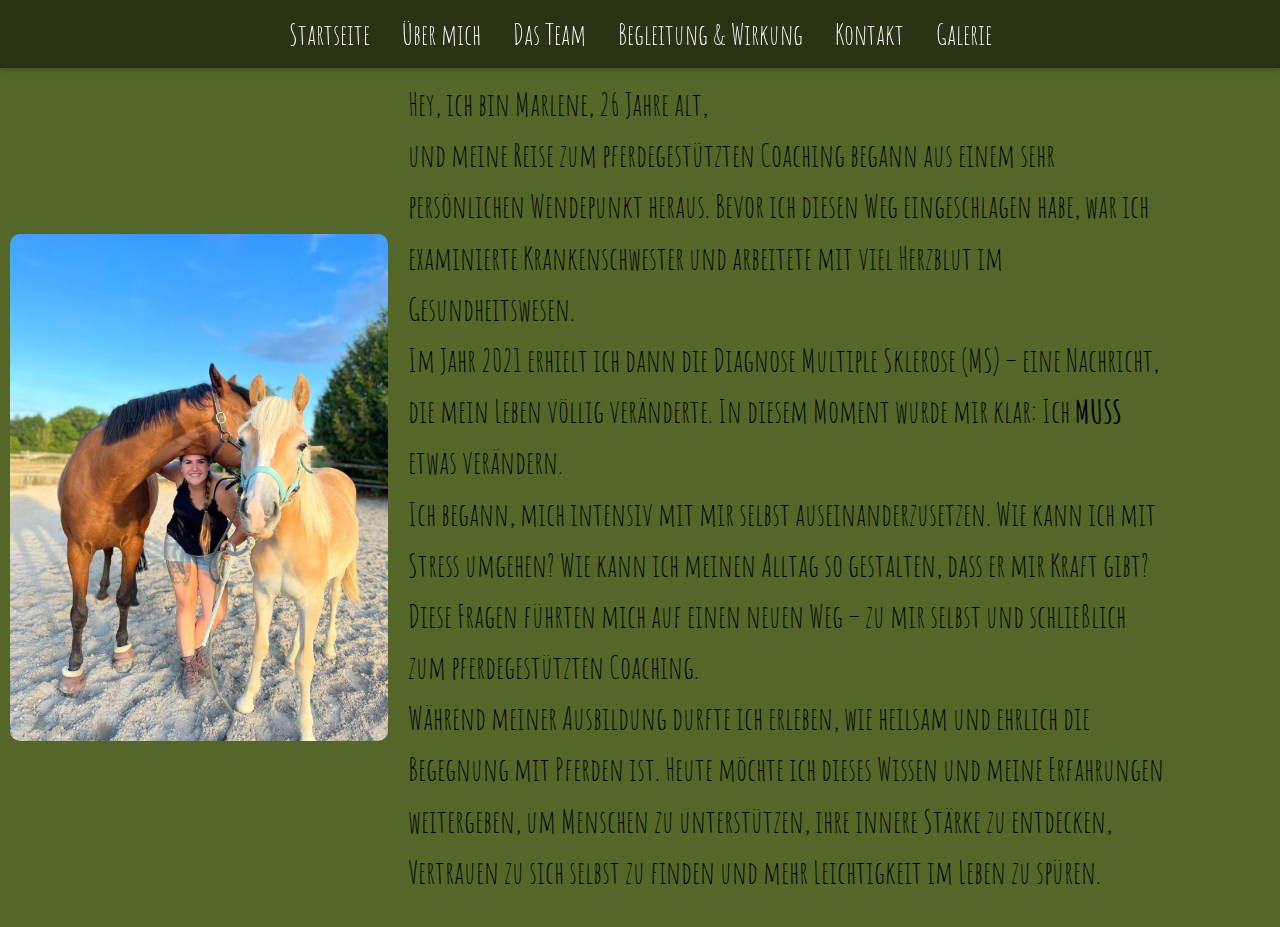
<file: about.html>
<!DOCTYPE html>
<html lang="de">
    <head>
        <meta charset="utf-8">
        <title>Horse-Instinct</title>
        <link rel="stylesheet" href="./css/style.css">
    </head>

    <body>
    <header>
        <nav class="navbar">
            <ul class="nav-links">
                <li><a href="./index.html">Startseite</a></li>
                <li><a href="./about.html">Über mich</a></li>
                <li><a href="./team.html">Das Team</a></li>
                <li><a href="./angebot.html">Begleitung & Wirkung</a></li>
                <li><a href="./kontakt.html">Kontakt</a></li>
                <li><a href="./galerie.html">Galerie</a></li>
            </ul>
        </nav>
    </header>
        <section class="sectionich">
            <img src="./images/winniepassa.jpg" alt="Marlene" class="ich-img">
            <div class="ich-text">
                <p>
                    Hey, ich bin Marlene, 26 Jahre alt,<br>
                    und meine Reise zum pferdegestützten Coaching begann aus einem sehr persönlichen Wendepunkt heraus.
                    Bevor ich diesen Weg eingeschlagen habe, war ich examinierte Krankenschwester und arbeitete mit viel Herzblut im Gesundheitswesen.
                </p>
                <p>
                    Im Jahr 2021 erhielt ich dann die Diagnose Multiple Sklerose (MS) – eine Nachricht, die mein Leben völlig veränderte. 
                    In diesem Moment wurde mir klar: Ich <strong>MUSS</strong> etwas verändern.
                </p>  
                <p> 
                    Ich begann, mich intensiv mit mir selbst auseinanderzusetzen.
                    Wie kann ich mit Stress umgehen?
                    Wie kann ich meinen Alltag so gestalten, dass er mir Kraft gibt?
                    Diese Fragen führten mich auf einen neuen Weg – zu mir selbst und schließlich zum pferdegestützten Coaching.
                </p>
                <p>
                    Während meiner Ausbildung durfte ich erleben, wie heilsam und ehrlich die Begegnung mit Pferden ist. 
                    Heute möchte ich dieses Wissen und meine Erfahrungen weitergeben, um Menschen zu unterstützen, ihre innere Stärke zu entdecken, Vertrauen zu sich selbst zu finden und mehr Leichtigkeit im Leben zu spüren.
                </p>
            </div>
        </section>
    <footer>
    </footer>       
    </body>

</html>
</file>
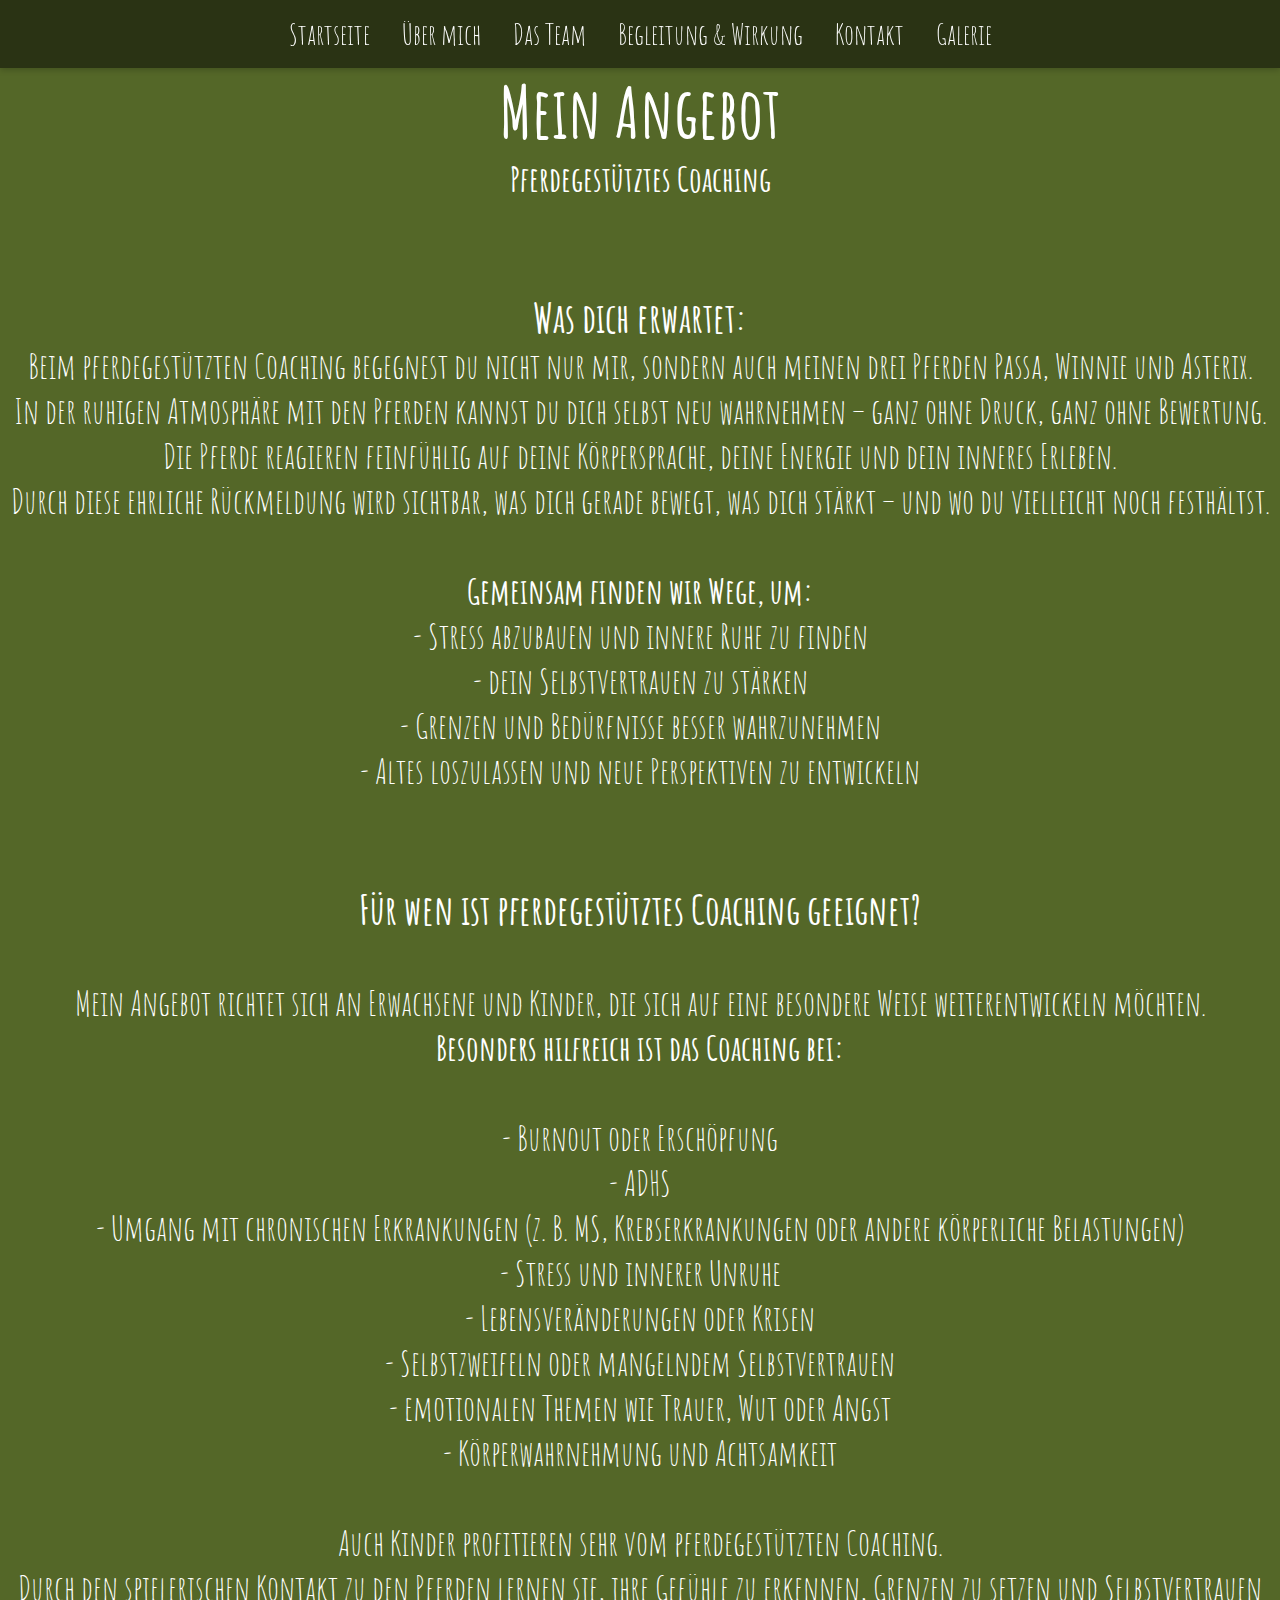
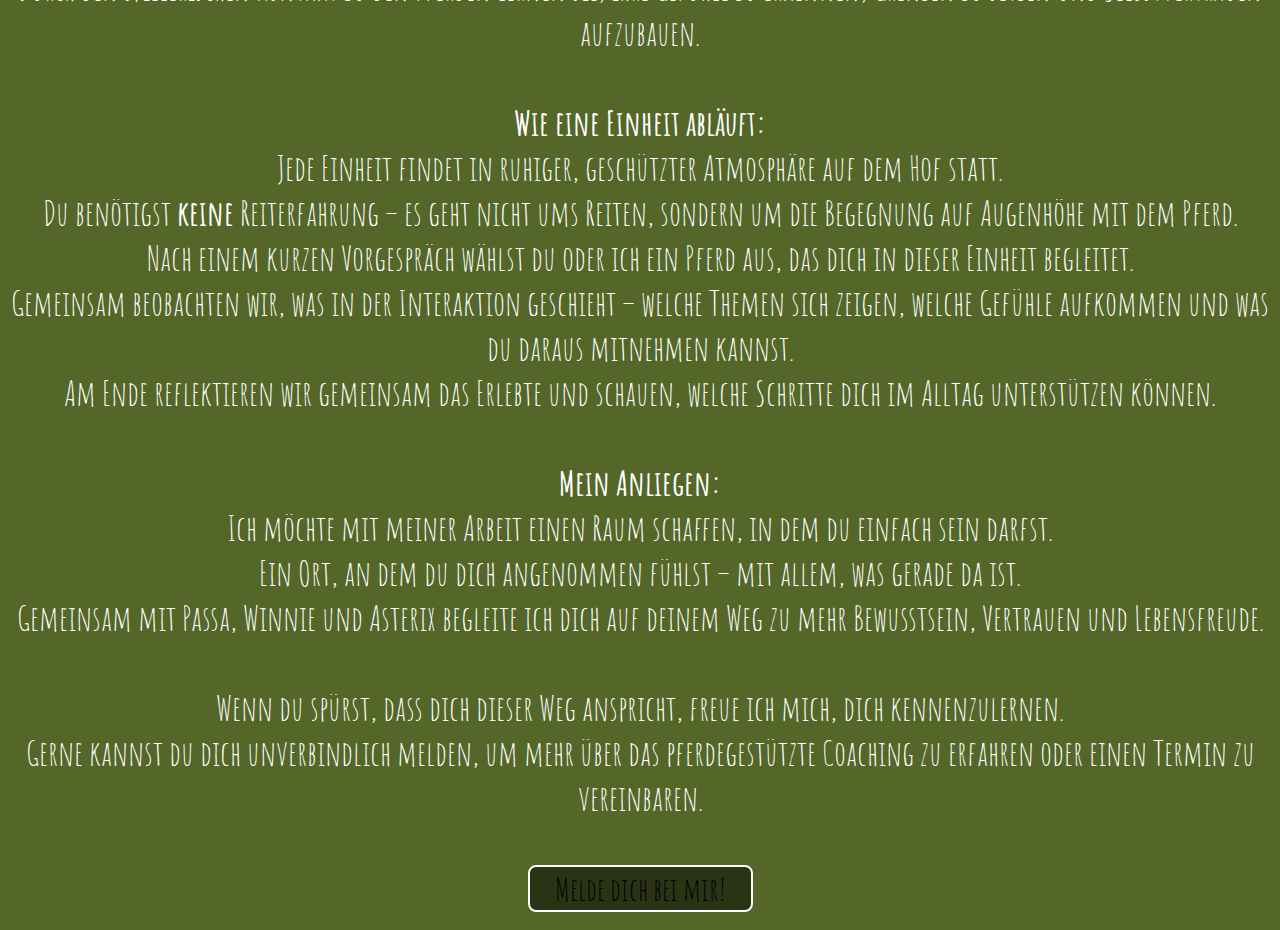
<file: angebot.html>
<!DOCTYPE html>
<html lang="de">
    <head>
        <meta charset="utf-8">
        <title>Horse-Instinct</title>
        <link rel="stylesheet" href="./css/style.css">
    </head>

    <body>
    <header>
        <nav class="navbar">
            <ul class="nav-links">
                <li><a href="./index.html">Startseite</a></li>
                <li><a href="./about.html">Über mich</a></li>
                <li><a href="./team.html">Das Team</a></li>
                <li><a href="./angebot.html">Begleitung & Wirkung</a></li>
                <li><a href="./kontakt.html">Kontakt</a></li>
                <li><a href="./galerie.html">Galerie</a></li>
            </ul>
        </nav>
    </header>
    <section class="section3">
        <h1>Mein Angebot</h1>
            <h4>Pferdegestütztes Coaching</h4><br><br>
            <p><h3>Was dich erwartet:</h3>
                Beim pferdegestützten Coaching begegnest du nicht nur mir, sondern auch meinen drei Pferden Passa, Winnie und Asterix.<br>
                In der ruhigen Atmosphäre mit den Pferden kannst du dich selbst neu wahrnehmen – ganz ohne Druck, ganz ohne Bewertung.<br>
                Die Pferde reagieren feinfühlig auf deine Körpersprache, deine Energie und dein inneres Erleben.<br>
                Durch diese ehrliche Rückmeldung wird sichtbar, was dich gerade bewegt, was dich stärkt – und wo du vielleicht noch festhältst.<br>
                <br>
                <ul>
                    <li><strong>Gemeinsam finden wir Wege, um:</strong></li>
	                <li>- Stress abzubauen und innere Ruhe zu finden</li>
	                <li>- dein Selbstvertrauen zu stärken</li>
                    <li>- Grenzen und Bedürfnisse besser wahrzunehmen</li>
	                <li>- Altes loszulassen und neue Perspektiven zu entwickeln</li>
                </ul>
            </p><br><br>
            <p>
                <h3>Für wen ist pferdegestütztes Coaching geeignet?</h3><br>

                Mein Angebot richtet sich an Erwachsene und Kinder, die sich auf eine besondere Weise weiterentwickeln möchten.<br>
                <Strong>Besonders hilfreich ist das Coaching bei:</Strong><br><br>
                <ul>
                    <li>- Burnout oder Erschöpfung</li>
	                <li>- ADHS</li>
	                <li>- Umgang mit chronischen Erkrankungen (z. B. MS, Krebserkrankungen oder andere körperliche Belastungen)</li>
                    <li>- Stress und innerer Unruhe</li>
	                <li>- Lebensveränderungen oder Krisen</li>
                    <li>- Selbstzweifeln oder mangelndem Selbstvertrauen</li>
                    <li>- emotionalen Themen wie Trauer, Wut oder Angst</li>
                    <li>- Körperwahrnehmung und Achtsamkeit</li>
                </ul> 
            </p><br>
                Auch Kinder profitieren sehr vom pferdegestützten Coaching.<br>
                Durch den spielerischen Kontakt zu den Pferden lernen sie, ihre Gefühle zu erkennen, Grenzen zu setzen und Selbstvertrauen aufzubauen.<br><br>

                <strong>Wie eine Einheit abläuft:</strong><br>

                Jede Einheit findet in ruhiger, geschützter Atmosphäre auf dem Hof statt.<br>
                Du benötigst <strong>keine</strong> Reiterfahrung – es geht nicht ums Reiten, sondern um die Begegnung auf Augenhöhe mit dem Pferd.<br>

                Nach einem kurzen Vorgespräch wählst du oder ich ein Pferd aus, das dich in dieser Einheit begleitet.<br>
                Gemeinsam beobachten wir, was in der Interaktion geschieht – welche Themen sich zeigen, welche Gefühle aufkommen und was du daraus mitnehmen kannst.<br>

                Am Ende reflektieren wir gemeinsam das Erlebte und schauen, welche Schritte dich im Alltag unterstützen können.
            <br><br>

            <strong>Mein Anliegen:</strong><br>

            Ich möchte mit meiner Arbeit einen Raum schaffen, in dem du einfach sein darfst.<br>
            Ein Ort, an dem du dich angenommen fühlst – mit allem, was gerade da ist.<br>
            Gemeinsam mit Passa, Winnie und Asterix begleite ich dich auf deinem Weg zu mehr Bewusstsein, Vertrauen und Lebensfreude.<br><br>

            Wenn du spürst, dass dich dieser Weg anspricht, freue ich mich, dich kennenzulernen.<br>
            Gerne kannst du dich unverbindlich melden, um mehr über das pferdegestützte Coaching zu erfahren oder einen Termin zu vereinbaren.<br><br>
            <a href="./kontakt.html" class="btn">Melde dich bei mir!</a>
    </section>
    <footer>
    </footer>       
    </body>

</html>
</file>
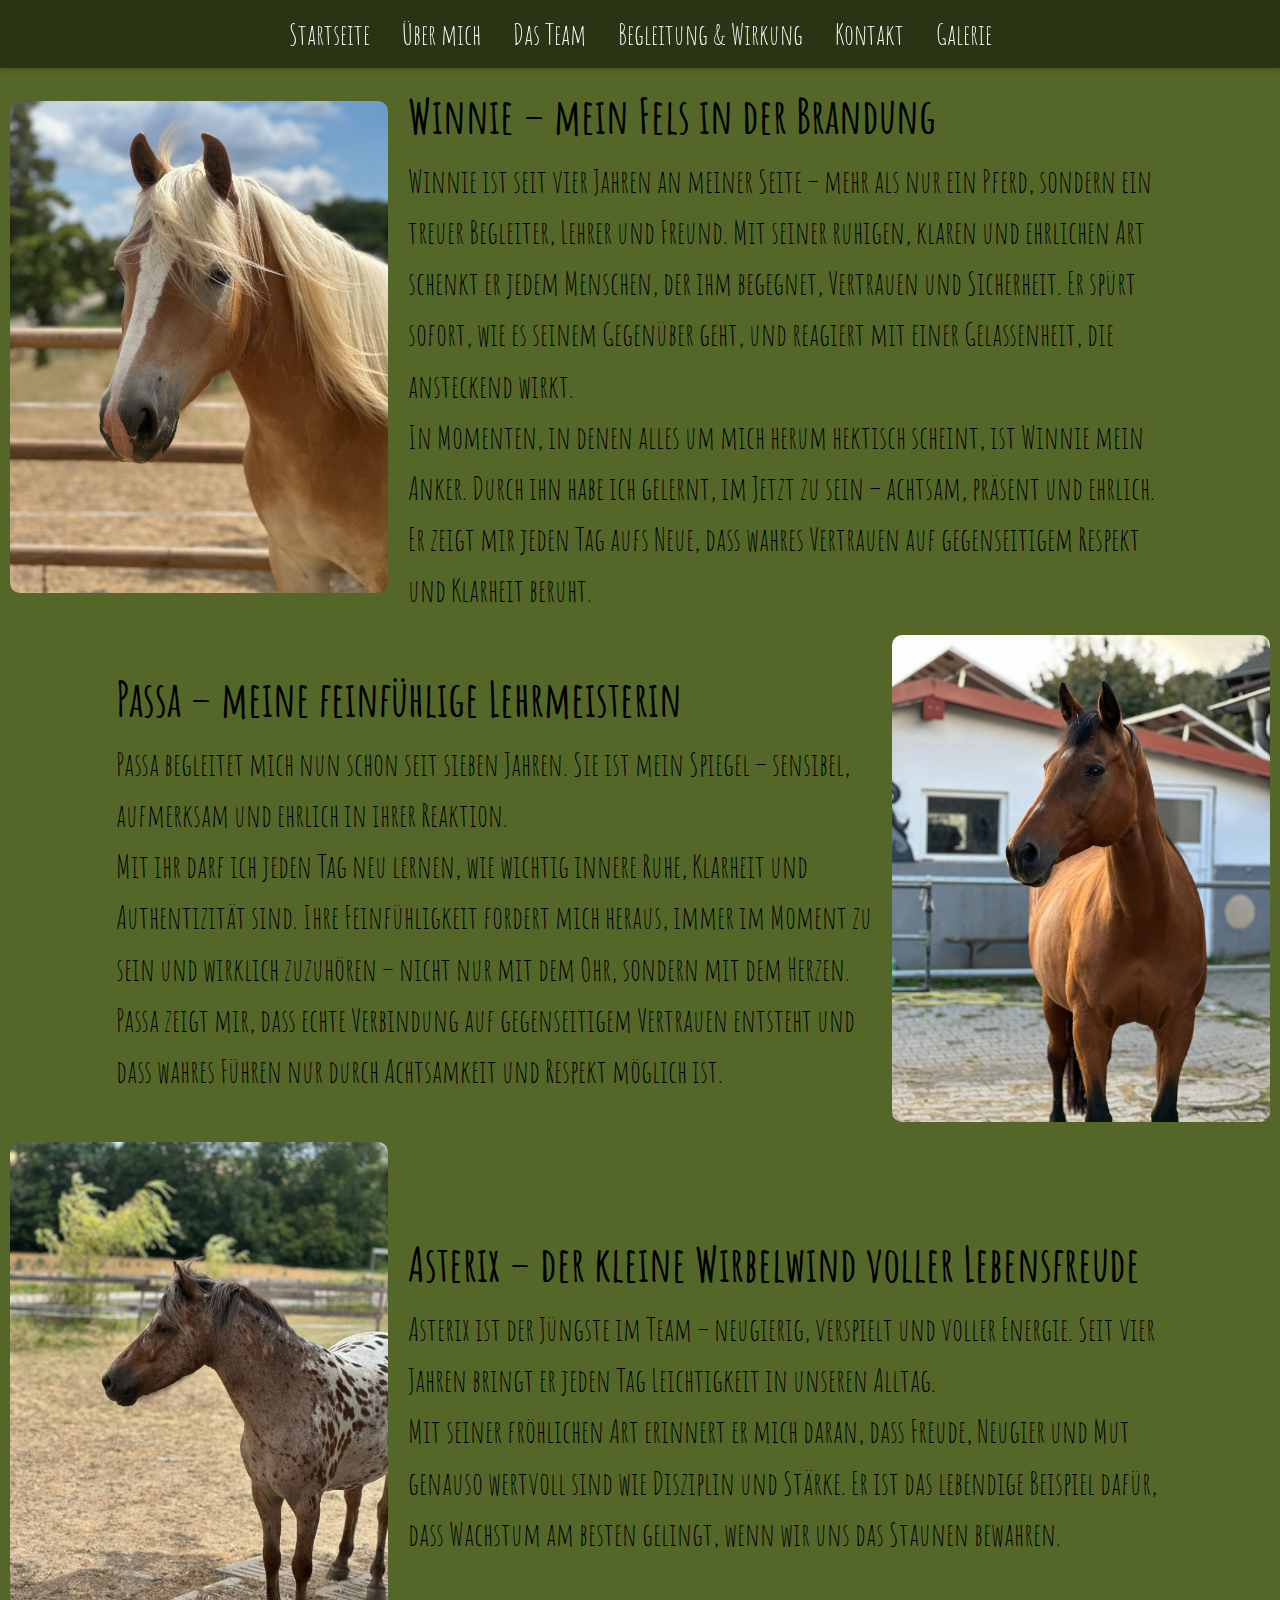
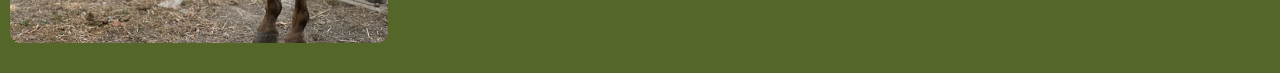
<file: team.html>
<!DOCTYPE html>
<html lang="de">
    <head>
        <meta charset="utf-8">
        <title>Horse-Instinct</title>
        <link rel="stylesheet" href="./css/style.css">
    </head>

    <body>
    <header>
        <nav class="navbar">
            <ul class="nav-links">
                <li><a href="./index.html">Startseite</a></li>
                <li><a href="./about.html">Über mich</a></li>
                <li><a href="./team.html">Das Team</a></li>
                <li><a href="./angebot.html">Begleitung & Wirkung</a></li>
                <li><a href="./kontakt.html">Kontakt</a></li>
                <li><a href="./galerie.html">Galerie</a></li>
            </ul>
        </nav>
    </header>
    
    <section class="sectionwinnie">
        <img src="./images/winnie.jpg" alt="Winnie" class="winnie-img">
        <div class="winnie-text">
            <h2>Winnie – mein Fels in der Brandung</h2>
            <p>
                Winnie ist seit vier Jahren an meiner Seite – mehr als nur ein Pferd, sondern ein treuer Begleiter, Lehrer und Freund. 
                Mit seiner ruhigen, klaren und ehrlichen Art schenkt er jedem Menschen, der ihm begegnet, Vertrauen und Sicherheit. 
                Er spürt sofort, wie es seinem Gegenüber geht, und reagiert mit einer Gelassenheit, die ansteckend wirkt.
            </p>
            <p>
                In Momenten, in denen alles um mich herum hektisch scheint, ist Winnie mein Anker. 
                Durch ihn habe ich gelernt, im Jetzt zu sein – achtsam, präsent und ehrlich. 
                Er zeigt mir jeden Tag aufs Neue, dass wahres Vertrauen auf gegenseitigem Respekt und Klarheit beruht.
            </p>
        </div>
    </section>
    <section class="sectionpassa">
        
        <div class="passa-text">
            <h2>Passa – meine feinfühlige Lehrmeisterin</h2>
            <p>
                Passa begleitet mich nun schon seit sieben Jahren. 
                Sie ist mein Spiegel – sensibel, aufmerksam und ehrlich in ihrer Reaktion. 
            </p>
            <p>
                Mit ihr darf ich jeden Tag neu lernen, wie wichtig innere Ruhe, Klarheit und Authentizität sind. 
                Ihre Feinfühligkeit fordert mich heraus, immer im Moment zu sein und wirklich zuzuhören – nicht nur mit dem Ohr, sondern mit dem Herzen.
                Passa zeigt mir, dass echte Verbindung auf gegenseitigem Vertrauen entsteht und dass wahres Führen nur durch Achtsamkeit und Respekt möglich ist.
            </p>
        </div>
        <img src="./images/passa.jpg" alt="Passa" class="passa-img">
    </section>
    <section class="sectionasterix">
        <img src="./images/asterix.jpg" alt="Asterix" class="asterix-img">
        <div class="asterix-text">
            <h2>Asterix – der kleine Wirbelwind voller Lebensfreude</h2>
            <p>
                Asterix ist der Jüngste im Team – neugierig, verspielt und voller Energie. Seit vier Jahren bringt er jeden Tag Leichtigkeit in unseren Alltag. 
            </p>
            <p>
                Mit seiner fröhlichen Art erinnert er mich daran, dass Freude, Neugier und Mut genauso wertvoll sind wie Disziplin und Stärke.
                Er ist das lebendige Beispiel dafür, dass Wachstum am besten gelingt, wenn wir uns das Staunen bewahren.
            </p>
        </div>
    </section>
    <footer>
    </footer>       
    </body>

</html>
</file>
<file: css/style.css>
@import url('https://fonts.googleapis.com/css2?family=Momo+Signature&family=Amatic+SC:wght@400;700&family=Open+Sans:wght@300;400;600&family=Playfair+Display:wght@400;700&display=swap');

a:link{
    color: black;
    text-decoration: none;
}


body {
    font-family: Arial;
    background-color: #344b00d7;
}

*{
    margin: 0;
    padding: 0;
}


/* === HEADER & NAVIGATION === */
header {
  position: sticky;
  top: 0;
  width: 100%;
  background-color: rgba(0, 0, 0, 0.5);
  backdrop-filter: blur(5px);
  z-index: 100;
  box-shadow: 0 2px 6px rgba(0,0,0,0.2);
}

/* Navbar Layout */
.navbar {
  display: flex;
  justify-content: center;
  align-items: center;
  padding: 1rem 2rem;
}

/* Navigation */
.nav-links {
  list-style: none;
  display: flex;
  gap: 2rem;
  margin: 0;
  padding: 0;
}

.nav-links a {
  text-decoration: none;
  font-family: "Amatic SC", cursive;
  font-size: 1.8rem;
  color: white;
  transition: color 0.3s ease, border-bottom 0.3s ease;
  border-bottom: 2px solid transparent;
}

.nav-links a:hover {
  color: #d1d3b1;
  border-bottom: 2px solid #d1d3b1;
}

footer {
    text-align: center;
    margin: 20px;
}

section {
    height: auto; 
    justify-content: center;
    align-items: center;
    color: white;
    font-size: 2rem;
}

.section1 {
    display: flex;
    background-image: url('/Webseite\ Marlene/images/alle.jpg');
    background-repeat: no-repeat;
    background-size: cover;
    background-position: 30% 41%;
    height: 650px;
    width: 100%;
    font-family: Momo Signature;
    font-size: 2rem;
}

.section2 {
    font-family: Amatic SC;
    font-size: 40px;
    text-align: center;
}

.section3 {
    font-family: Amatic SC;
    font-size: 35px;
    text-align: center;
}

.section2 p.left {
    text-align: left;
}


.btn {
    text-decoration: none;
    margin-top: 20px;
    padding: 1px 25px;
    font-size: 2rem;
    color: white;
    background-color: rgba(0, 0, 0, 0.5);
    border: 2px solid white;
    border-radius: 8px;
    cursor: pointer;
    transition: all 0.3s ease;
}

.btn:hover {
    background-color: white;
    color: black;
}


/* Über mich */

.sectionich {
  display: flex;
  justify-content: left;
  gap: 20px;               
  padding: 10px 10px;
}

.ich-img {
  width: 30%;
  height: 10%;
  border-radius: 10px;
  object-fit: cover;      
}

.ich-text {
  width: 60%;
  font-family: Amatic SC;
  line-height: 1.6;
  color: #000000;
}


/* Das Team */

.sectionwinnie {
  display: flex;
  justify-content: left;
  gap: 20px;               
  padding: 10px 10px;
}

.winnie-img {
  width: 30%;
  height: 10%;
  border-radius: 10px;
  object-fit: cover;      
}

.winnie-text {
  width: 60%;
  font-family: Amatic SC;
  line-height: 1.6;
  color: #000000;
}


.sectionpassa {
  display: flex;
  justify-content: right;
  gap: 20px;              
  padding: 10px 10px;
}

.passa-img {
  width: 30%;
  height: 10%;
  border-radius: 10px;
  object-fit: cover;       
}

.passa-text {
  width: 60%;
  font-family: Amatic SC;
  line-height: 1.6;
  color: #000000;
}


.sectionasterix {
  display: flex;
  justify-content: left;
  gap: 20px;           
  padding: 10px 10px;
}

.asterix-img {
  width: 30%;
  height: 10%;
  border-radius: 10px;
  object-fit: cover;      
}

.asterix-text {
  width: 60%;
  font-family: Amatic SC;
  line-height: 1.6;
  color: #000000;
}


/* Gallerie */


.gallery-title {
  text-align: center;
  margin-bottom: 2rem;
  font-size: 2rem;
  color: #333;
}

.gallery {
  column-count: 3;
  column-gap: 1rem;
}

.gallery img {
  width: 100%;
  margin-bottom: 1rem;
  border-radius: 12px;
  display: block;
  transition: transform 0.3s ease, box-shadow 0.3s ease;
  cursor: pointer;
}

.gallery img:hover {
  transform: scale(1.02);
  box-shadow: 0 8px 16px rgba(0,0,0,0.15);
}

/* Responsives Verhalten */
@media (max-width: 900px) {
  .gallery {
    column-count: 2;
  }
}

@media (max-width: 600px) {
  .gallery {
    column-count: 1;
  }
}
</file>
